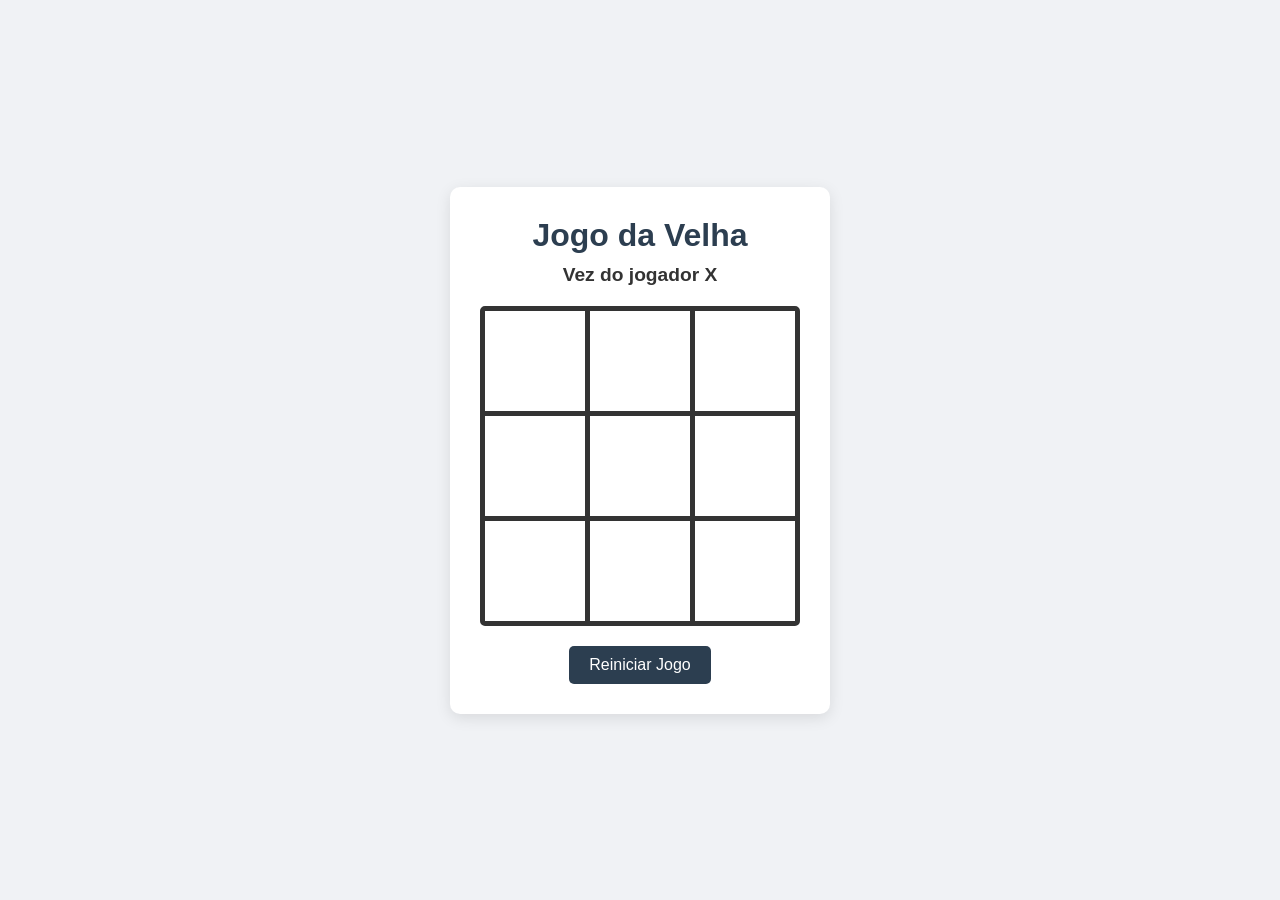
<file: 25-06/index.html>
<!DOCTYPE html>
<html lang="pt-br">
<head>
    <meta charset="UTF-8">
    <meta name="viewport" content="width=device-width, initial-scale=1.0">
    <title>Jogo da Velha</title>
    <link rel="stylesheet" href="style.css">
</head>
<body>
    <div class="container">
        <h1>Jogo da Velha</h1>
        <div id="status" class="status">Vez do jogador X</div>
        
        <div class="board" id="board">
            <div class="cell" data-index="0"></div>
            <div class="cell" data-index="1"></div>
            <div class="cell" data-index="2"></div>
            <div class="cell" data-index="3"></div>
            <div class="cell" data-index="4"></div>
            <div class="cell" data-index="5"></div>
            <div class="cell" data-index="6"></div>
            <div class="cell" data-index="7"></div>
            <div class="cell" data-index="8"></div>
        </div>

        <button id="restartBtn">Reiniciar Jogo</button>
    </div>

    <script src="script.js"></script>
</body>
</html>
</file>
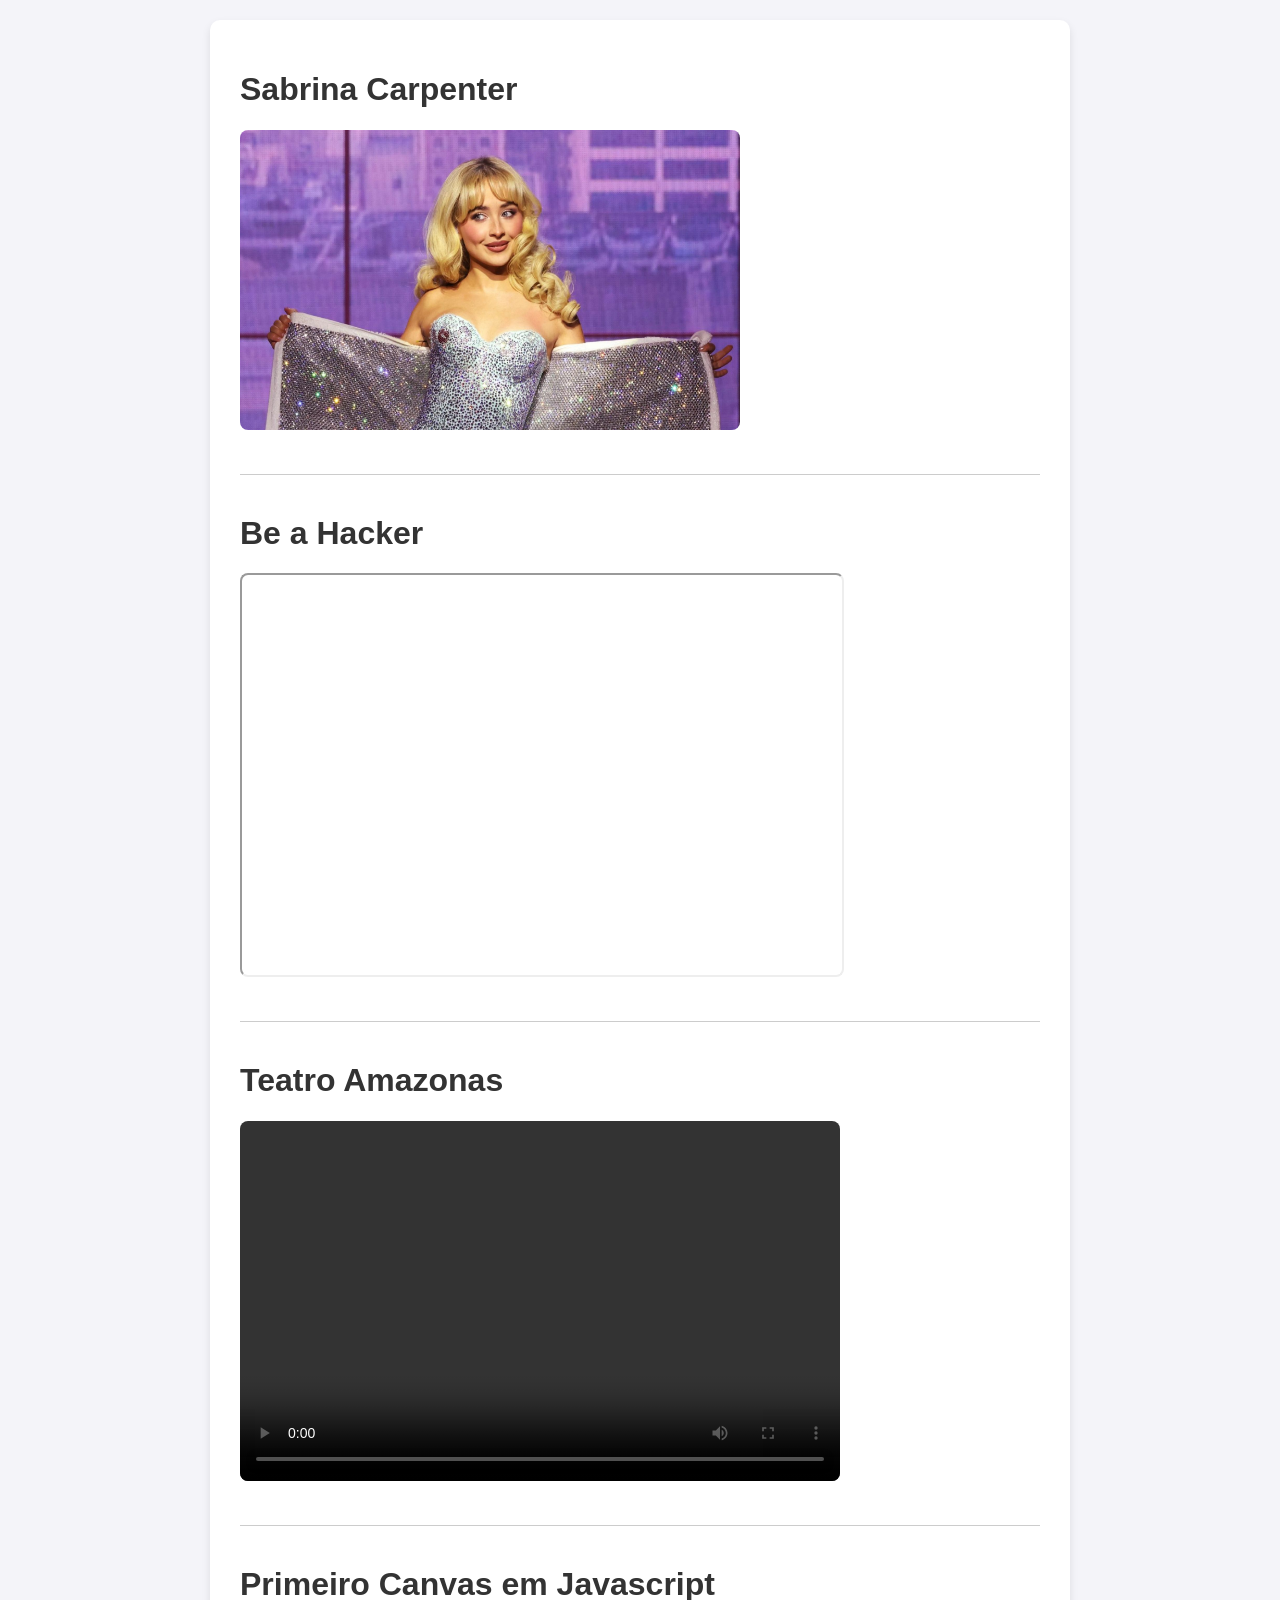
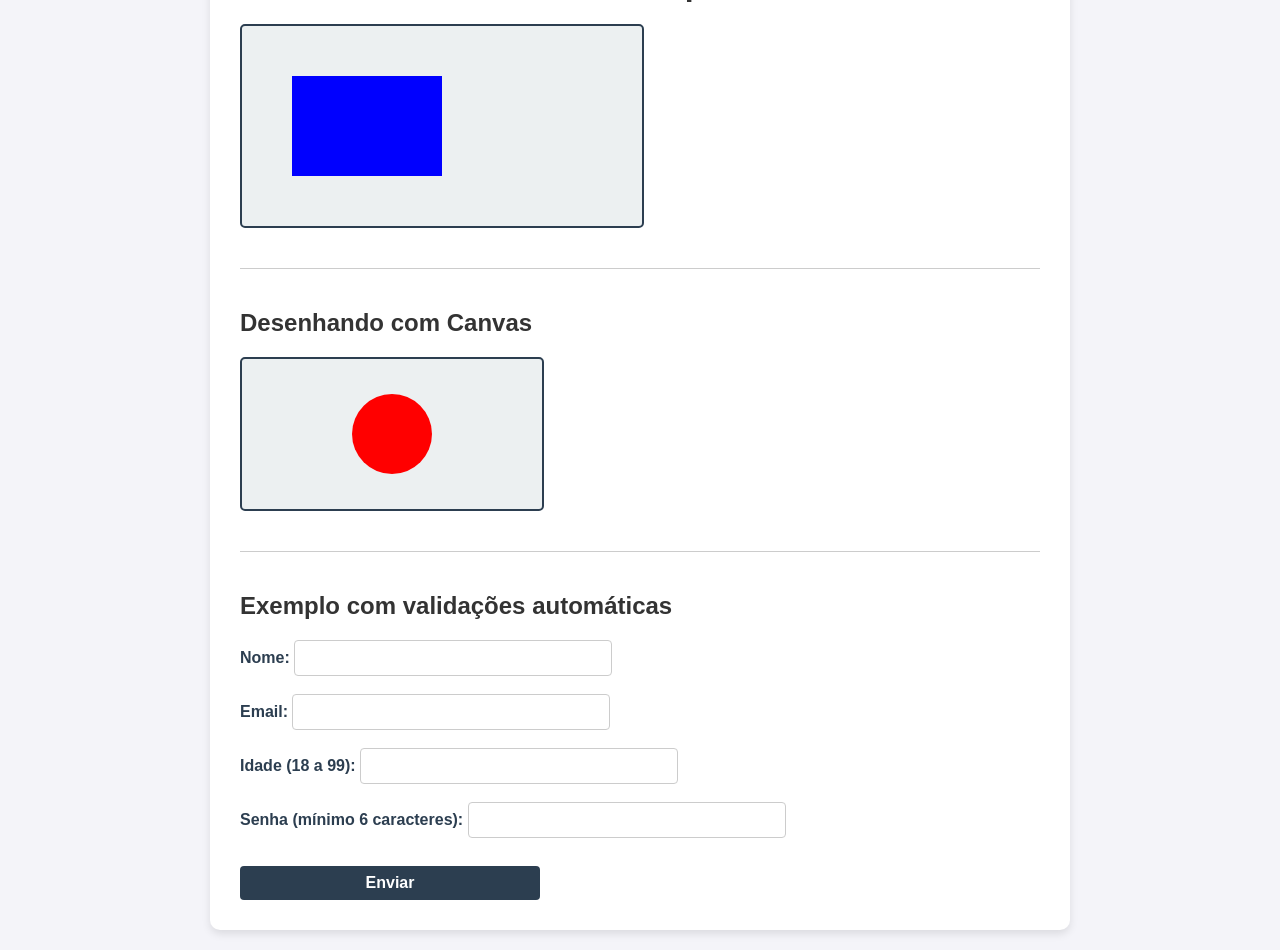
<file: HTML/index.html>
<!DOCTYPE html>
<html lang="pt-br">
<head>
    <meta charset="UTF-8">
    <meta name="viewport" content="width=device-width, initial-scale=1.0">
    <title>Meu Projeto</title>
    
    <link rel="stylesheet" href="style.css">
</head>
<body>
    <div class="container">
        <h1>Sabrina Carpenter</h1>
        <img src="formato-foto-do-site-rolling-14.jpg" alt="A mais mais" width="500" height="300"> 
        
        <hr>

        <h1>Be a Hacker</h1>
        <iframe src="https://hackertyper.net/" width="600" height="400"></iframe>
        
        <hr>

        <h1>Teatro Amazonas</h1>
        <video controls width="600" height="360">
            <source src="Cenário_do_teatro_amazonas_em.mp4" type="video/mp4">
        </video>
        
        <hr>

        <h1>Primeiro Canvas em Javascript</h1>
        <canvas id="meuCanvas1" width="400" height="200"></canvas>

        <hr>

        <h2>Desenhando com Canvas</h2>
        <canvas id="meuCanvas2" width="300" height="150"></canvas>

        <hr>
    
        <h2>Exemplo com validações automáticas</h2>

        <form>
        <label>Nome:</label>
        <input type="text" required maxlength="30"><br><br>

        <label>Email:</label>
        <input type="email" required><br><br>

        <label>Idade (18 a 99):</label>
        <input type="number" min="18" max="99"><br><br>

        <label>Senha (mínimo 6 caracteres):</label>
        <input type="password" minlength="6" required><br><br>

        <input type="submit" value="Enviar">
        </form>
    </div>

    <script src="script.js"></script>
</body>
</html>
</file>
<file: 25-06/style.css>
* {
    box-sizing: border-box;
    margin: 0;
    padding: 0;
}

body {
    font-family: 'Segoe UI', Tahoma, Geneva, Verdana, sans-serif;
    background-color: #f0f2f5;
    display: flex;
    justify-content: center;
    align-items: center;
    height: 100vh;
}

.container {
    text-align: center;
    background-color: #ffffff;
    padding: 30px;
    border-radius: 10px;
    box-shadow: 0 4px 15px rgba(0,0,0,0.1);
}

h1 {
    color: #2c3e50;
    margin-bottom: 10px;
}

.status {
    font-size: 1.2rem;
    font-weight: bold;
    color: #333;
    margin-bottom: 20px;
}

/* Criando o tabuleiro com CSS Grid */
.board {
    display: grid;
    grid-template-columns: repeat(3, 100px);
    grid-template-rows: repeat(3, 100px);
    gap: 5px;
    margin-bottom: 20px;
    background-color: #333; /* Cor das "linhas" do jogo da velha */
    border: 5px solid #333;
    border-radius: 5px;
}

.cell {
    background-color: #fff;
    display: flex;
    justify-content: center;
    align-items: center;
    font-size: 4rem;
    font-weight: bold;
    cursor: pointer;
    transition: background-color 0.2s;
}

.cell:hover {
    background-color: #f9f9f9;
}

/* Cores específicas para X e O */
.cell.x { color: #e74c3c; }
.cell.o { color: #3498db; }

button {
    padding: 10px 20px;
    font-size: 1rem;
    background-color: #2c3e50;
    color: white;
    border: none;
    border-radius: 5px;
    cursor: pointer;
    transition: background-color 0.2s;
}

button:hover {
    background-color: #1a252f;
}
</file>
<file: HTML/style.css>
/* Configurações gerais da página */
body {
    font-family: Arial, sans-serif;
    background-color: #f4f4f9;
    color: #333;
    margin: 0;
    padding: 20px;
}

/* Um container para centralizar e alinhar o conteúdo */
.container {
    max-width: 800px;
    margin: 0 auto;
    background-color: white;
    padding: 30px;
    border-radius: 10px;
    box-shadow: 0 4px 8px rgba(0,0,0,0.1);
}

/* Garante que imagens e vídeos não quebrem o layout da tela */
img, video, iframe {
    max-width: 100%;
    border-radius: 8px;
}

/* Estilizando os dois canvas diretamente pelo CSS */
canvas {
    border: 2px solid #2c3e50;
    background-color: #ecf0f1;
    border-radius: 5px;
    display: block;
    margin-bottom: 20px;
}

hr {
    border: 0;
    height: 1px;
    background: #ccc;
    margin: 40px 0;
}

/* Estilizando o formulário */
label {
    font-weight: bold;
    color: #2c3e50;
}

input {
    padding: 8px;
    border: 1px solid #ccc;
    border-radius: 4px;
    font-size: 16px;
    width: 100%; /* Faz a caixa ocupar a largura toda */
    max-width: 300px; /* Mas limita até 300px */
}

input[type="submit"] {
    background-color: #2c3e50;
    color: white;
    cursor: pointer;
    font-weight: bold;
    border: none;
    margin-top: 10px;
}

input[type="submit"]:hover {
    background-color: #1a252f;
}
</file>
